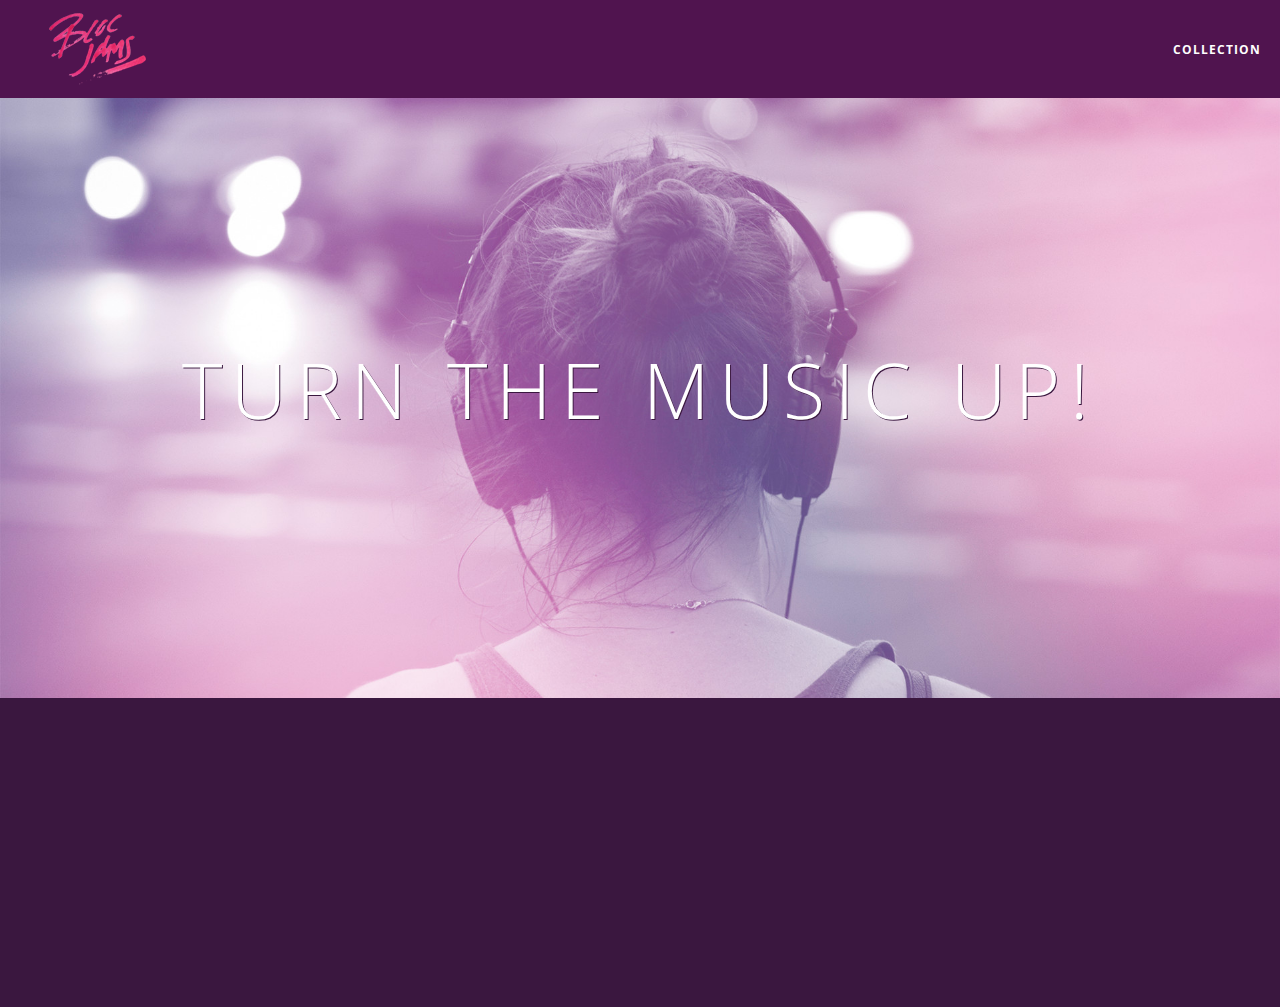
<file: index.html>
<!DOCTYPE html>
 <html>
     <head>
         <title>Bloc Jams</title>
         <meta name="viewport" content="width=device-width, initial-scale=1">
         <link rel="stylesheet" type="text/css" href="http://fonts.googleapis.com/css?family=Open+Sans:400,800,600,700,300">
         <link rel="stylesheet" type="text/css" href="http://code.ionicframework.com/ionicons/2.0.1/css/ionicons.min.css">
         <link rel="stylesheet" type="text/css" href="styles/normalize.css">
         <link rel="stylesheet" type="text/css" href="styles/main.css">
         <link rel="stylesheet" type="text/css" href="styles/landing.css">
     </head>
     <body class="landing">
         <nav class="navbar"> <!-- navigation bar -->
             <a href="index.html" class="logo">
             <img src="assets/images/bloc_jams_logo.png" alt="bloc jams logo">
         </a>
         <div class="links-container">
             <a href="collection.html" class="navbar-link">collection</a>
         </div>
         </nav>
         <section class="hero-content"> <!-- hero content -->
             <h1 class="hero-title">Turn the music up!</h1>
         </section>
         <section class="selling-points container clearfix"> <!-- selling points -->
             <div class="point column third">
                 <span class="ion-music-note"></span>
                 <h5 class="point-title">Choose your music</h5>
                 <p class="point-description">The world is full of music; why should you have to listen to music that someone else chose?</p>
             </div>
             <div class="point column third">
                 <span class="ion-radio-waves"></span>
                 <h5 class="point-title">Unlimited, streaming, ad-free</h5>
                 <p class="point-description">No arbitrary limits. No distractions.</p>
             </div>
             <div class="point column third">
                 <span class="ion-iphone"></span>
                 <h5 class="point-title">Mobile enabled</h5>
                 <p class="point-description">Listen to your music on the go. This streaming service is available on all mobile platforms.</p>
             </div>
         </section>
         <script src="https://code.jquery.com/jquery-2.1.3.min.js"></script>
         <script src="scripts/landing.js"></script>  
     </body>
 </html>
</file>
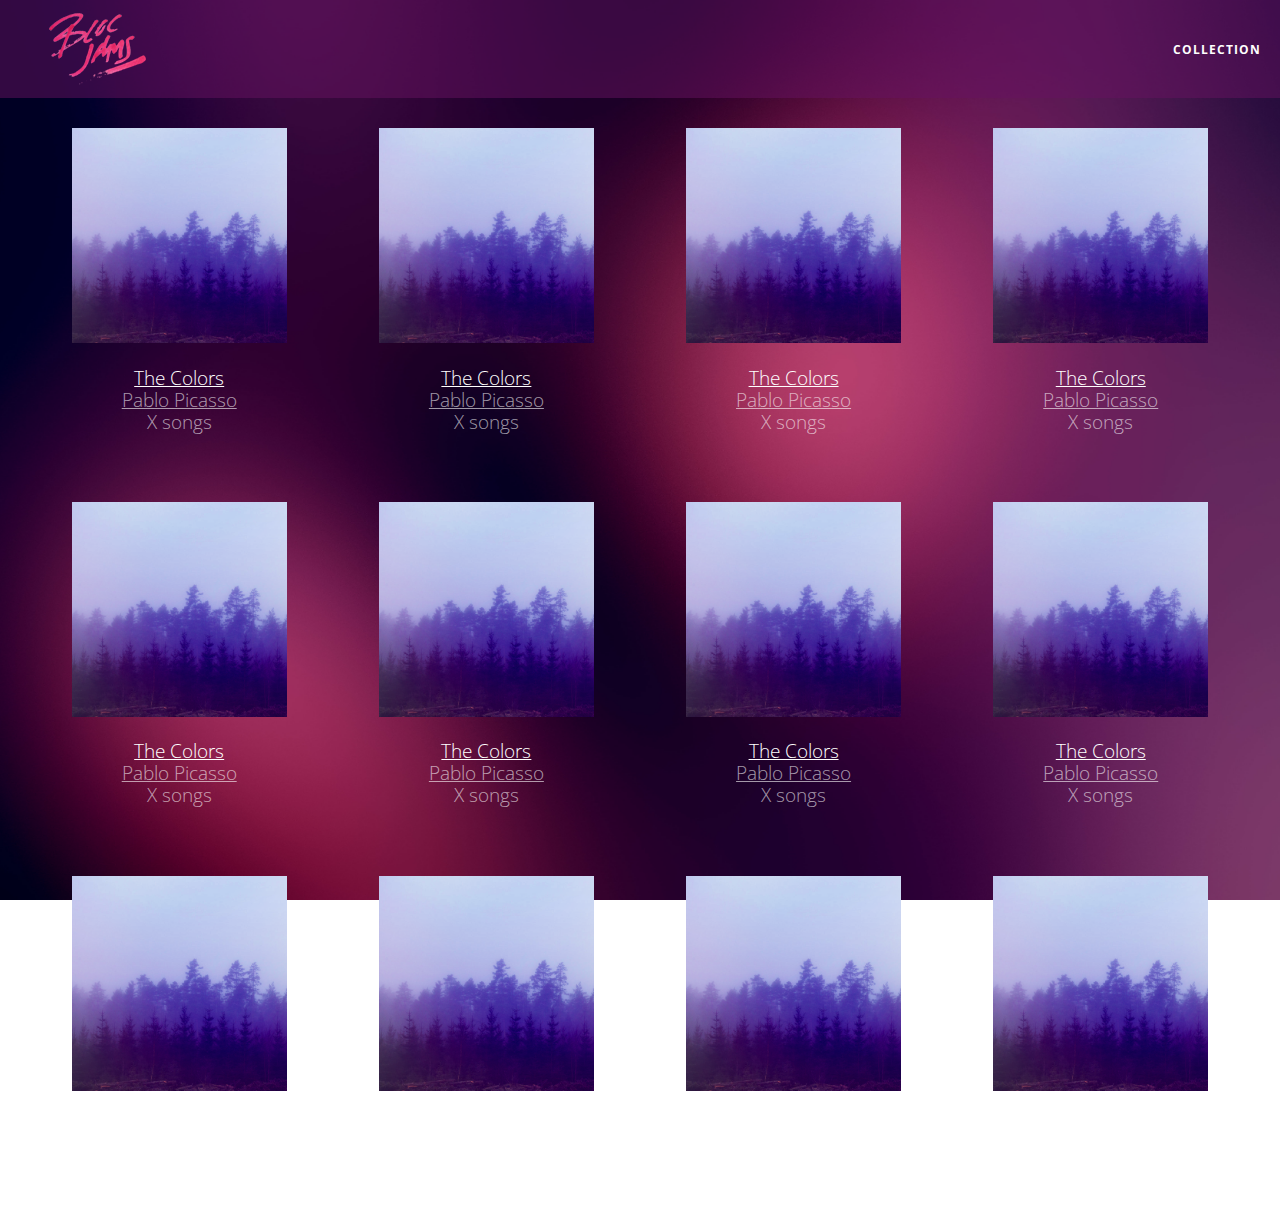
<file: collection.html>
<!DOCTYPE html>
 <html>
     <head>
         <title>Bloc Jams</title>
         <meta name="viewport" content="width=device-width, initial-scale=1">
         <link rel="stylesheet" type="text/css" href="http://fonts.googleapis.com/css?family=Open+Sans:400,800,600,700,300">
         <link rel="stylesheet" type="text/css" href="http://code.ionicframework.com/ionicons/2.0.1/css/ionicons.min.css">
         <link rel="stylesheet" type="text/css" href="styles/normalize.css">
         <link rel="stylesheet" type="text/css" href="styles/main.css">
         <link rel="stylesheet" type="text/css" href="styles/collection.css">
     </head>
     <body class="collection">
         <nav class="navbar"> <!-- nav bar -->
             <a href="index.html" class="logo">
                 <img src="assets/images/bloc_jams_logo.png" alt="bloc jams logo">
             </a>
             <div class="links-container">
                 <a href="collection.html" class="navbar-link">collection</a>
             </div>
         </nav>
         <section class="album-covers container clearfix">
         
         </section>
         <script src="https://code.jquery.com/jquery-2.1.3.min.js"></script>
         <script src="scripts/collection.js"></script>
     </body>
 </html>
</file>
<file: styles/main.css>
*, *::before, *::after {
     -moz-box-sizing: border-box;
     -webkit-box-sizing: border-box;
     box-sizing: border-box;
 }

html {
     height: 100%; /* makes sure our HTML takes up 100% of the browser window */
     font-size: 100%;
 }
 
 body {
     font-family: 'Open Sans'; /* sets our font to the "Open Sans" typeface */
     color: white;             /* sets the text color to white */
     min-height: 100%;         /* says the height of the body must be, at minimum, 100% of the window */
 }
 
.navbar {
    position: relative;
    padding: 0.5rem;
    background-color: rgba(101,18,95,0.5);
    z-index: 1;
}

.navbar > .logo {
    position: relative;
    left: 2rem;
    cursor: pointer;  /* produces the finger-pointer icon when you hover over the logo */
 }
 
 .navbar .links-container {
     display: table;
     position: absolute;
     top: 0;
     right: 0;
     height: 100px;
     color: white;
     /* #3 */
     text-decoration: none;
 }

 .links-container .navbar-link {
     display: table-cell;
     position: relative;
     height: 100%;
     padding-left: 1rem;
     padding-right: 1rem;
     /* #4 */
     vertical-align: middle;
     color: white;
     font-size: 0.625rem;
     letter-spacing: 0.05rem;
     font-weight: 700;
     text-transform: uppercase;
     /* #3 */
     text-decoration: none;
     cursor: pointer;
 }
 
   /* #5 */
 .links-container .navbar-link:hover {
     color: rgb(233,50,117);
 }

/* Active color change */
 .links-container .navbar-link:active {
     color: rgb(233,50,117);
     background-color: white;
 }

.container {
     margin: 0 auto;
     max-width: 64rem;
 }

.container.narrow {
     max-width: 56rem;
 }

/* Medium and small screens (640px) */
 @media (min-width: 640px) {
   /* Style information will go here */
     html { font-size: 112%; }
     
     .column {
         float: left;
         padding-left: 1rem;
         padding-right: 1rem;
     }
     
     .column.full { width: 100%; }
     .column.two-thirds { width: 66.7%; }
     .column.half { width: 50%; }
     .column.third { width: 33.3%; }
     .column.fourth { width: 25%; }
     .column.flow-opposite { float: right; }
 }
 
 /* Large screens (1024px) */
 @media (min-width: 1024px) {
   /* Style information will go here */
     html { font-size: 120%; }
 }

.clearfix::before,
.clearfix::after {
   content: " ";
   display: table;
}

.clearfix::after {
   clear: both;
}
</file>
<file: styles/landing.css>
body.landing {
     background-color: rgb(58,23,63); /* sets the background color to an RGB value (see below) */
 }

.hero-content {
     position: relative; /* positioning will be explained in a resource */
     min-height: 600px;  /* hero content element must be _at least_ 600 pixels */
     background-image: url(../assets/images/bloc_jams_bg.jpg);
     background-repeat: no-repeat;
     background-position: center center;
     background-size: cover;
 }

.hero-content .hero-title {
     position: absolute;             /* positioning will be explained in a resource */
     top: 40%;                       /* positioning will be explained in a resource */
     -webkit-transform: translateY(-50%);
     -moz-transform: translateY(-50%);
     -ms-transform: translateY(-50%);
     transform: translateY(-50%);
     width: 100%;                    /* makes sure the title inhabits the full width of its container */
     text-align: center;             /* aligns text in the horizontal center of the element */
     font-size: 4rem;                /* specifies the size of the font in root em units */
     font-weight: 300;               /* makes the font thinner or lighter weight */
     text-transform: uppercase;      /* transforms the text to be all uppercase lettering */
     letter-spacing: 0.5rem;         /* puts 0.5 root ems worth of space between each letter */
     text-shadow: 1px 1px 0px rgb(58,23,63); /* creates a shadow underneath the text for readability over the image */
 }

.selling-points {
     position: relative;
 }
 
 .point {
     position: relative;
     padding: 2rem;
     text-align: center;
     opacity: 0;
     -webkit-transform: scaleX(0.8) translateY(2rem);
     -moz-transform: scaleX(0.8) translateY(2rem);
     transform: scaleX(0.8) translateY(2rem);
     -webkit-transition: all 0.25s ease-in-out;
     -moz-transition: all 0.25s ease-in-out;
     transition: all 0.25s ease-in-out;
     -webkit-transition-delay: 0.5s;
     -moz-transition-delay: 0.5s;
     transition-delay: 0.5s;
 }
 
 .point .point-title {
     font-size: 1.25rem;
 }
 
 .ion-music-note,
 .ion-radio-waves,
 .ion-iphone {
     color: rgb(233,50,117);
     font-size: 5rem;
 }
</file>
<file: styles/collection.css>
body.collection {
     background-image: url(../assets/images/blurred_backgrounds/blur_bg_2.jpg);
     background-repeat: no-repeat;
     background-attachment: fixed;
     background-position: center center;
     background-size: cover;
 }
 
 .album-covers {
     position: relative;
 }
 
 .collection-album-container {
     position: relative;
     margin-top: 30px;
     margin-bottom: 20px;
     text-align: center;
 }
 
 .collection-album-container .caption {
     margin-top: 10px;
 }
 
 .collection-album-container .caption p {
     font-size: 1rem;
     font-weight: 300;
     color: rgba(255, 255, 255, 0.6);
 }
 
 .collection-album-container .caption p a {
     color: rgba(255, 255, 255, 0.6);
 }
 
 .collection-album-container .caption p a.album-name {
     color: white;
 }
 
 .collection-album-container img {
     width: 80%;
 }
</file>
